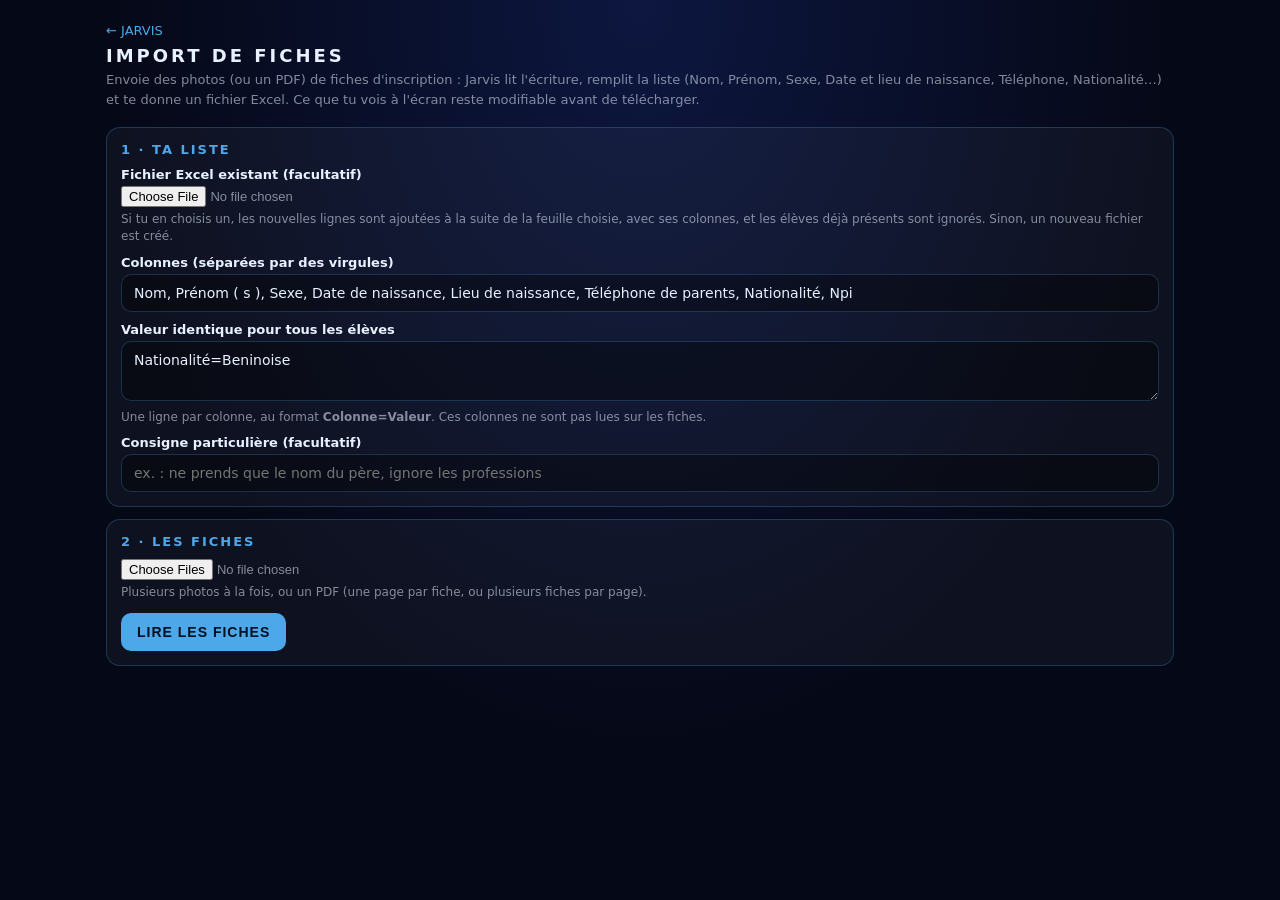
<file: mobile/fiches.html>
<!DOCTYPE html>
<html lang="fr">
<head>
<meta charset="UTF-8" />
<meta name="viewport" content="width=device-width, initial-scale=1.0" />
<meta name="theme-color" content="#050816" />
<title>J.A.R.V.I.S — Import de fiches</title>
<style>
  :root { --bg:#050816; --card:rgba(255,255,255,.04); --line:rgba(76,168,232,.25); --cy:#4ca8e8; --txt:#e8f1ff; --dim:rgba(232,241,255,.55); --ok:#3ddc97; --ko:#ff6b6b; --warn:#ffd166; }
  * { box-sizing:border-box; }
  body { margin:0; background:radial-gradient(ellipse at top,#0d1740,var(--bg) 60%); color:var(--txt); font-family:system-ui,-apple-system,Segoe UI,sans-serif; min-height:100vh; }
  main { max-width:1100px; margin:0 auto; padding:20px 16px 60px; }
  h1 { font-size:18px; letter-spacing:3px; font-weight:600; margin:6px 0 4px; }
  h2 { font-size:13px; letter-spacing:2px; font-weight:600; margin:0 0 10px; color:var(--cy); text-transform:uppercase; }
  .sub { color:var(--dim); font-size:13px; margin-bottom:18px; line-height:1.5; }
  a.back { color:var(--cy); text-decoration:none; font-size:13px; }
  .card { background:var(--card); border:1px solid var(--line); border-radius:14px; padding:14px; margin-bottom:12px; }
  label { display:block; font-size:13px; font-weight:600; margin:10px 0 4px; }
  .hint { font-size:12px; color:var(--dim); margin-top:4px; line-height:1.4; }
  input[type=text], textarea, select { width:100%; background:rgba(0,0,0,.35); border:1px solid var(--line); color:var(--txt); padding:10px 12px; border-radius:10px; font-size:14px; outline:none; font-family:inherit; }
  textarea { min-height:60px; resize:vertical; }
  input:focus, textarea:focus, select:focus { border-color:var(--cy); }
  input[type=file] { width:100%; font-size:13px; color:var(--dim); }
  button { background:transparent; border:1px solid var(--cy); color:var(--cy); border-radius:10px; padding:11px 16px; font-size:14px; cursor:pointer; }
  button.main { background:var(--cy); color:#021022; border:none; font-weight:700; letter-spacing:1px; }
  button:disabled { opacity:.4; cursor:default; }
  .row { display:flex; gap:10px; flex-wrap:wrap; align-items:center; margin-top:12px; }
  #status { font-size:13px; color:var(--dim); min-height:18px; }
  #status.err { color:var(--ko); }
  #bar { height:4px; background:rgba(255,255,255,.08); border-radius:4px; overflow:hidden; margin-top:8px; display:none; }
  #bar div { height:100%; width:0; background:var(--cy); transition:width .3s; }
  .tablewrap { overflow-x:auto; border:1px solid var(--line); border-radius:10px; }
  table { border-collapse:collapse; width:100%; font-size:13px; }
  th, td { border-bottom:1px solid var(--line); padding:0; text-align:left; }
  th { background:rgba(76,168,232,.12); padding:8px 6px; font-weight:600; white-space:nowrap; }
  td input { background:transparent; border:none; border-radius:0; padding:8px 6px; min-width:110px; font-size:13px; }
  td.doubt input { background:rgba(255,209,102,.22); }
  td.n { padding:0 8px; color:var(--dim); text-align:center; }
  td.x button { border:none; color:var(--ko); padding:6px 10px; font-size:16px; }
  .msg { font-size:12.5px; line-height:1.5; margin-top:8px; }
  .msg.warn { color:var(--warn); } .msg.err { color:var(--ko); }
  #resultat { display:none; }
  .legend { display:inline-block; width:12px; height:12px; background:rgba(255,209,102,.5); border-radius:3px; vertical-align:-2px; margin-right:4px; }
</style>
</head>
<body>
<main>
  <a class="back" href="/">← JARVIS</a>
  <h1>IMPORT DE FICHES</h1>
  <div class="sub">Envoie des photos (ou un PDF) de fiches d'inscription : Jarvis lit l'écriture, remplit la liste (Nom, Prénom, Sexe, Date et lieu de naissance, Téléphone, Nationalité…) et te donne un fichier Excel. Ce que tu vois à l'écran reste modifiable avant de télécharger.</div>

  <div class="card">
    <h2>1 · Ta liste</h2>
    <label for="xlsx">Fichier Excel existant (facultatif)</label>
    <input type="file" id="xlsx" accept=".xlsx,.xlsm" />
    <div class="hint">Si tu en choisis un, les nouvelles lignes sont ajoutées à la suite de la feuille choisie, avec ses colonnes, et les élèves déjà présents sont ignorés. Sinon, un nouveau fichier est créé.</div>
    <div id="feuilleBloc" style="display:none">
      <label for="feuille">Feuille (classe)</label>
      <select id="feuille"></select>
    </div>
    <div id="colBloc">
      <label for="colonnes">Colonnes (séparées par des virgules)</label>
      <input type="text" id="colonnes" value="Nom, Prénom ( s ), Sexe, Date de naissance, Lieu de naissance, Téléphone de parents, Nationalité, Npi" />
    </div>
    <label for="fixes">Valeur identique pour tous les élèves</label>
    <textarea id="fixes" rows="2">Nationalité=Beninoise</textarea>
    <div class="hint">Une ligne par colonne, au format <b>Colonne=Valeur</b>. Ces colonnes ne sont pas lues sur les fiches.</div>
    <label for="consignes">Consigne particulière (facultatif)</label>
    <input type="text" id="consignes" placeholder="ex. : ne prends que le nom du père, ignore les professions" />
  </div>

  <div class="card">
    <h2>2 · Les fiches</h2>
    <input type="file" id="fichiers" accept="image/*,.pdf,.heic" multiple />
    <div class="hint">Plusieurs photos à la fois, ou un PDF (une page par fiche, ou plusieurs fiches par page).</div>
    <div class="row">
      <button class="main" id="lire">LIRE LES FICHES</button>
      <span id="status"></span>
    </div>
    <div id="bar"><div></div></div>
  </div>

  <div class="card" id="resultat">
    <h2>3 · Résultat</h2>
    <div class="hint"><span class="legend"></span>Case jaune = valeur à vérifier (survole-la pour voir pourquoi). Tu peux corriger directement dans le tableau.</div>
    <div class="tablewrap" style="margin-top:10px"><table id="tbl"></table></div>
    <div id="msgs"></div>
    <div class="row">
      <button class="main" id="telecharger">TÉLÉCHARGER L'EXCEL</button>
      <button id="vider">Tout effacer</button>
    </div>
  </div>
</main>

<script>
const $ = (id) => document.getElementById(id);
let colonnes = [], lignes = [], xlsxB64 = null, xlsxNom = "liste_eleves.xlsx", feuilleActive = null;

const statut = (t, err) => { $("status").textContent = t; $("status").className = err ? "err" : ""; };
const norm = (s) => (s || "").normalize("NFD").replace(/[\u0300-\u036f]/g, "").toLowerCase().replace(/[^a-z0-9]+/g, " ").trim();
const lireB64 = (f) => new Promise((ok, ko) => { const r = new FileReader(); r.onload = () => ok(r.result.split(",")[1]); r.onerror = ko; r.readAsDataURL(f); });

async function api(route, corps) {
  const r = await fetch("/api/fiches/" + route, { method: "POST", headers: { "Content-Type": "application/json" }, body: JSON.stringify(corps) });
  let j; try { j = await r.json(); } catch { throw new Error("Réponse illisible de Jarvis (est-il bien lancé ?)"); }
  if (!r.ok || j.ok === false) throw new Error(j.message || ("Erreur " + r.status));
  return j;
}

// Réduit les grosses photos (téléphone) pour un envoi rapide ; la lecture reste très bonne à 2200 px.
async function preparer(f) {
  const nom = f.name || "photo.jpg";
  if (!f.type.startsWith("image/") || /heic|heif/i.test(f.type + nom)) return { nom, data: await lireB64(f) };
  try {
    const bmp = await createImageBitmap(f);
    const k = Math.min(1, 2200 / Math.max(bmp.width, bmp.height));
    const c = document.createElement("canvas"); c.width = Math.round(bmp.width * k); c.height = Math.round(bmp.height * k);
    c.getContext("2d").drawImage(bmp, 0, 0, c.width, c.height);
    const blob = await new Promise((ok) => c.toBlob(ok, "image/jpeg", 0.88));
    return { nom: nom.replace(/\.\w+$/, "") + ".jpg", data: await lireB64(blob) };
  } catch { return { nom, data: await lireB64(f) }; }
}

$("xlsx").onchange = async (e) => {
  const f = e.target.files[0];
  xlsxB64 = null; $("feuilleBloc").style.display = "none"; $("colBloc").style.display = "";
  if (!f) return;
  try {
    xlsxB64 = await lireB64(f); xlsxNom = f.name;
    const j = await api("analyse", { xlsx: xlsxB64 });
    const noms = Object.keys(j.feuilles);
    if (!noms.length) throw new Error("Aucune feuille avec des colonnes trouvée.");
    $("feuille").innerHTML = "";
    noms.forEach((n) => { const o = document.createElement("option"); o.value = n; o.textContent = `${n} (${j.feuilles[n].lignes} élèves)`; $("feuille").appendChild(o); });
    $("feuilleBloc").style.display = ""; $("colBloc").style.display = "none";
    statut("Liste chargée : choisis la feuille (la classe).");
  } catch (err) { xlsxB64 = null; e.target.value = ""; statut(err.message, true); }
};

function fixesDepuisTexte() {
  const o = {};
  $("fixes").value.split("\n").forEach((l) => { const i = l.indexOf("="); if (i > 0 && l.slice(i + 1).trim()) o[l.slice(0, i).trim()] = l.slice(i + 1).trim(); });
  return o;
}

function cle(l) {
  const g = (re) => { const c = colonnes.find((x) => re.test(norm(x))); return c ? norm(l.valeurs[c]) : ""; };
  return [g(/^nom$/), g(/^prenom/), g(/date/)].join("|");
}

$("lire").onclick = async () => {
  const fs = [...$("fichiers").files];
  if (!fs.length) return statut("Choisis d'abord des photos ou un PDF.", true);
  $("lire").disabled = true; $("bar").style.display = "block";
  const msgs = { doublons: [], erreurs: [] };
  const brut = xlsxB64 ? $("feuille").value : null; feuilleActive = brut;
  const cols = xlsxB64 ? null : $("colonnes").value.split(",").map((s) => s.trim()).filter(Boolean);
  lignes = []; colonnes = cols || [];
  try {
    const TAILLE = 4;  // fichiers par envoi
    for (let i = 0; i < fs.length; i += TAILLE) {
      const lot = fs.slice(i, i + TAILLE);
      statut(`Lecture des fiches ${i + 1} à ${Math.min(i + TAILLE, fs.length)} sur ${fs.length}…`);
      $("bar").firstElementChild.style.width = Math.round((i / fs.length) * 100) + "%";
      const fichiers = []; for (const f of lot) fichiers.push(await preparer(f));
      const j = await api("extraire", { fichiers, colonnes: cols, xlsx: xlsxB64, feuille: brut, fixes: fixesDepuisTexte(), consignes: $("consignes").value });
      colonnes = j.colonnes;
      for (const l of j.lignes) { if (lignes.some((x) => cle(x) === cle(l) && cle(l) !== "||")) msgs.doublons.push(l); else lignes.push(l); }
      msgs.doublons.push(...j.doublons); msgs.erreurs.push(...j.erreurs);
    }
    $("bar").firstElementChild.style.width = "100%";
    statut(`${lignes.length} fiche(s) lue(s).`);
    afficher(msgs);
  } catch (err) { statut(err.message, true); }
  $("lire").disabled = false;
};

function afficher(msgs) {
  const t = $("tbl"); t.innerHTML = "";
  const hr = t.insertRow(); hr.appendChild(Object.assign(document.createElement("th"), { textContent: "#" }));
  colonnes.forEach((c) => hr.appendChild(Object.assign(document.createElement("th"), { textContent: c })));
  hr.appendChild(document.createElement("th"));
  lignes.forEach((l, idx) => {
    const tr = t.insertRow();
    const n = tr.insertCell(); n.className = "n"; n.textContent = idx + 1;
    colonnes.forEach((c) => {
      const td = tr.insertCell(); const inp = document.createElement("input"); inp.type = "text"; inp.value = l.valeurs[c] || "";
      if (l.doutes && l.doutes[c]) { td.className = "doubt"; inp.title = "À vérifier : " + l.doutes[c]; }
      inp.oninput = () => { l.valeurs[c] = inp.value; if (l.doutes) delete l.doutes[c]; td.classList.remove("doubt"); };
      td.appendChild(inp);
    });
    const x = tr.insertCell(); x.className = "x"; const b = document.createElement("button"); b.textContent = "✕"; b.title = "Retirer cette ligne";
    b.onclick = () => { lignes.splice(idx, 1); afficher({ doublons: [], erreurs: [] }); }; x.appendChild(b);
  });
  const m = $("msgs"); m.innerHTML = "";
  const ajoute = (cls, txt) => { const d = document.createElement("div"); d.className = "msg " + cls; d.textContent = txt; m.appendChild(d); };
  if (msgs.doublons.length) ajoute("warn", `${msgs.doublons.length} fiche(s) ignorée(s) car déjà dans la liste : ` + msgs.doublons.map((l) => `${l.valeurs[colonnes[0]]} ${l.valeurs[colonnes[1]] || ""}`.trim()).join(", "));
  msgs.erreurs.forEach((e) => ajoute("err", e));
  $("resultat").style.display = "block";
}

$("telecharger").onclick = async () => {
  if (!lignes.length) return statut("Rien à exporter.", true);
  $("telecharger").disabled = true;
  try {
    const j = await api("exporter", { lignes, colonnes, xlsx: xlsxB64, feuille: feuilleActive });
    const bin = atob(j.xlsx), u8 = new Uint8Array(bin.length); for (let i = 0; i < bin.length; i++) u8[i] = bin.charCodeAt(i);
    const a = document.createElement("a");
    a.href = URL.createObjectURL(new Blob([u8], { type: "application/vnd.openxmlformats-officedocument.spreadsheetml.sheet" }));
    a.download = xlsxB64 ? xlsxNom : "liste_eleves.xlsx"; a.click(); setTimeout(() => URL.revokeObjectURL(a.href), 4000);
    statut("Fichier téléchargé.");
  } catch (err) { statut(err.message, true); }
  $("telecharger").disabled = false;
};

$("vider").onclick = () => { lignes = []; $("resultat").style.display = "none"; $("tbl").innerHTML = ""; statut(""); $("bar").style.display = "none"; };
</script>
</body>
</html>
</file>
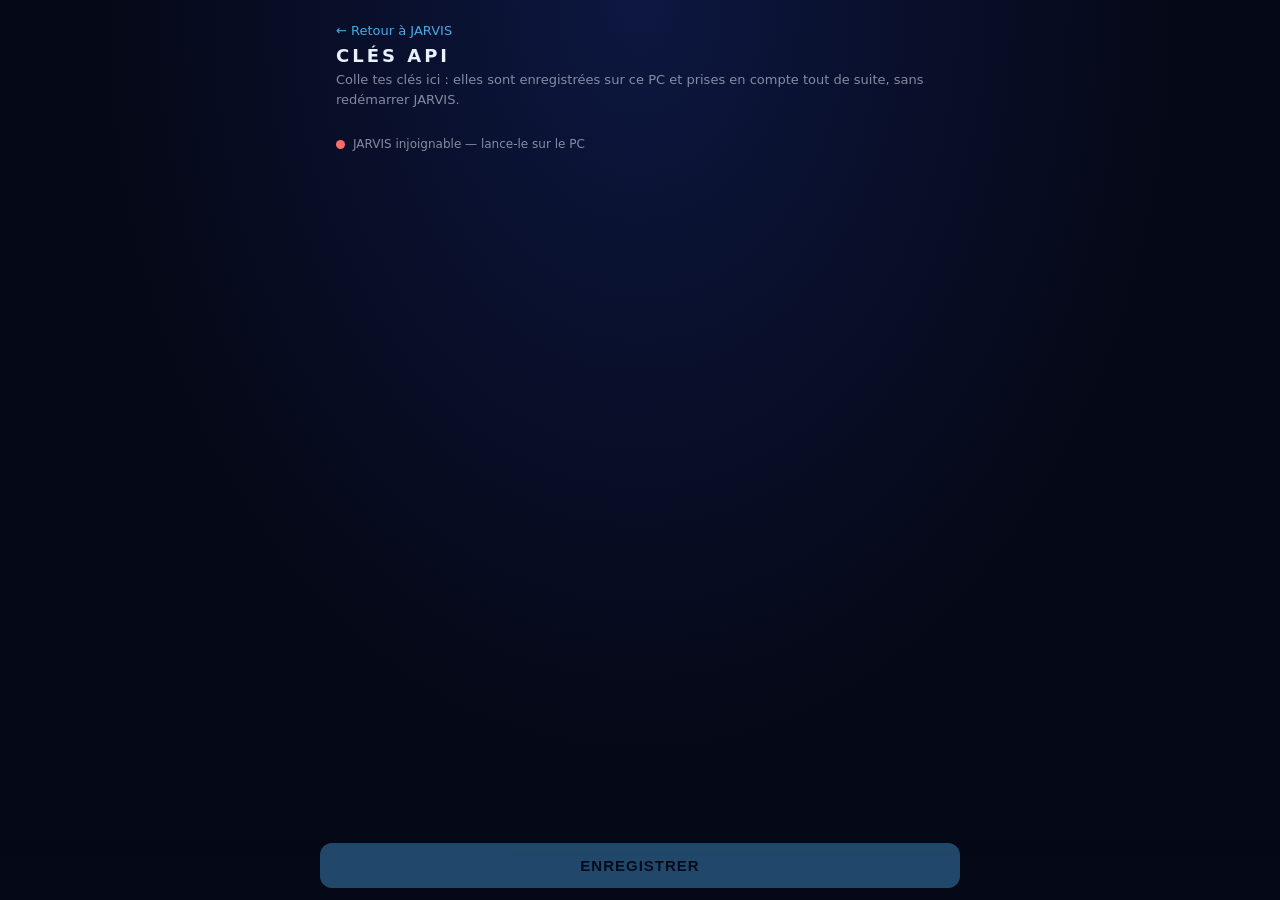
<file: mobile/settings.html>
<!DOCTYPE html>
<html lang="fr">
<head>
<meta charset="UTF-8" />
<meta name="viewport" content="width=device-width, initial-scale=1.0" />
<meta name="theme-color" content="#050816" />
<title>J.A.R.V.I.S — Clés API</title>
<style>
  :root { --bg:#050816; --card:rgba(255,255,255,.04); --line:rgba(76,168,232,.25); --cy:#4ca8e8; --txt:#e8f1ff; --dim:rgba(232,241,255,.55); --ok:#3ddc97; --ko:#ff6b6b; }
  * { box-sizing:border-box; }
  body { margin:0; background:radial-gradient(ellipse at top,#0d1740,var(--bg) 60%); color:var(--txt); font-family:system-ui,-apple-system,Segoe UI,sans-serif; min-height:100vh; }
  main { max-width:640px; margin:0 auto; padding:20px 16px 90px; }
  h1 { font-size:18px; letter-spacing:3px; font-weight:600; margin:6px 0 4px; }
  .sub { color:var(--dim); font-size:13px; margin-bottom:18px; line-height:1.5; }
  a.back { color:var(--cy); text-decoration:none; font-size:13px; }
  #status { display:inline-flex; gap:8px; align-items:center; font-size:12px; color:var(--dim); margin:10px 0 14px; }
  #dot { width:9px; height:9px; border-radius:50%; background:var(--ko); }
  #dot.on { background:var(--ok); box-shadow:0 0 8px var(--ok); }
  .brains { display:flex; flex-wrap:wrap; gap:6px; margin-bottom:16px; }
  .chip { font-size:11px; padding:4px 10px; border-radius:999px; border:1px solid var(--line); color:var(--dim); }
  .chip.on { color:var(--ok); border-color:var(--ok); }
  .card { background:var(--card); border:1px solid var(--line); border-radius:14px; padding:14px; margin-bottom:12px; }
  .row { display:flex; justify-content:space-between; align-items:center; gap:8px; margin-bottom:8px; }
  label { font-size:14px; font-weight:600; }
  .badge { font-size:11px; color:var(--ok); }
  .badge.no { color:var(--dim); }
  .inp { display:flex; gap:6px; }
  input { flex:1; min-width:0; background:rgba(0,0,0,.35); border:1px solid var(--line); color:var(--txt); padding:11px 12px; border-radius:10px; font-size:14px; font-family:ui-monospace,Consolas,monospace; outline:none; }
  input:focus { border-color:var(--cy); }
  button { background:transparent; border:1px solid var(--line); color:var(--cy); border-radius:10px; padding:0 12px; font-size:12px; cursor:pointer; }
  button.del { color:var(--ko); }
  .get { display:inline-block; margin-top:8px; font-size:12px; color:var(--cy); text-decoration:none; opacity:.85; }
  #bar { position:fixed; left:0; right:0; bottom:0; padding:12px 16px; background:linear-gradient(transparent,var(--bg) 40%); }
  #save { display:block; width:100%; max-width:640px; margin:0 auto; padding:14px; border:none; border-radius:12px; background:var(--cy); color:#021022; font-size:15px; font-weight:700; letter-spacing:1px; }
  #save:disabled { opacity:.4; }
  #toast { position:fixed; top:14px; left:50%; transform:translateX(-50%); padding:10px 16px; border-radius:10px; background:#10224d; border:1px solid var(--cy); font-size:13px; opacity:0; transition:opacity .25s; pointer-events:none; z-index:9; }
  #toast.show { opacity:1; }
  #blocked { display:none; padding:16px; border:1px solid var(--ko); border-radius:12px; color:var(--ko); font-size:14px; line-height:1.5; }
  .path { font-size:11px; color:var(--dim); margin-top:14px; word-break:break-all; }
</style>
</head>
<body>
<main>
  <a class="back" href="./">← Retour à JARVIS</a>
  <h1>CLÉS API</h1>
  <div class="sub">Colle tes clés ici : elles sont enregistrées sur ce PC et prises en compte tout de suite, sans redémarrer JARVIS.</div>
  <div id="status"><span id="dot"></span><span id="statusTxt">connexion…</span></div>
  <div class="brains" id="brains"></div>
  <div id="blocked">Ce menu n'est disponible que depuis le PC où JARVIS tourne. Ouvre <b>http://localhost:8080/settings.html</b> sur ce PC (pas via l'adresse IP, ni depuis le téléphone).</div>
  <div id="opts"></div>
  <div id="list"></div>
  <div class="path" id="path"></div>
</main>
<div id="bar"><button id="save" disabled>ENREGISTRER</button></div>
<div id="toast"></div>
<script>
const LIENS = {
  GEMINI_API_KEY:"https://aistudio.google.com/apikey",
  GROQ_API_KEY:"https://console.groq.com/keys",
  XAI_API_KEY:"https://console.x.ai",
  ANTHROPIC_API_KEY:"https://console.anthropic.com/settings/keys",
  SERPAPI_API_KEY:"https://serpapi.com/manage-api-key",
  YOUTUBE_API_KEY:"https://console.cloud.google.com/apis/credentials"
};
const $ = (id) => document.getElementById(id);
let ws, retry, keys = [], efface = new Set();

function toast(t){ const e=$("toast"); e.textContent=t; e.classList.add("show"); clearTimeout(e._t); e._t=setTimeout(()=>e.classList.remove("show"),2600); }

function connect(){
  ws = new WebSocket(`ws://${location.hostname || "localhost"}:8765`);
  ws.onopen = () => { $("dot").classList.add("on"); $("statusTxt").textContent="connecté à JARVIS"; ws.send(JSON.stringify({type:"get_keys"})); };
  ws.onclose = () => { $("dot").classList.remove("on"); $("statusTxt").textContent="JARVIS injoignable — lance-le sur le PC"; clearTimeout(retry); retry=setTimeout(connect,3000); };
  ws.onmessage = (ev) => {
    let d; try { d = JSON.parse(ev.data); } catch { return; }
    if (d.action === "keys_state") {
      if (d.error === "local_only") { $("blocked").style.display="block"; $("list").innerHTML=""; $("save").disabled=true; return; }
      keys = d.keys; render(); brains(d.active); renderOpts(d.options); $("path").textContent = d.path ? "Fichier : " + d.path : "";
    } else if (d.action === "options_saved") {
      if (d.ok) { renderOpts(d.options); toast("Option enregistrée ✓"); } else toast("Erreur : " + (d.message || "échec"));
    } else if (d.action === "keys_saved") {
      if (d.ok) { keys = d.keys; efface.clear(); render(); brains(d.active); renderOpts(d.options); toast("Clés enregistrées ✓"); }
      else toast("Erreur : " + (d.message || "échec"));
      $("save").disabled = false;
    }
  };
}

function renderOpts(o){
  if(!o) return;
  const on = !!o.clap_reveil;
  $("opts").innerHTML = `<div class="card"><div class="row"><label for="o_clap">Réveil par double applaudissement</label>
    <input id="o_clap" type="checkbox" ${on?"checked":""} style="flex:none;width:22px;height:22px;accent-color:var(--cy)"></div>
    <div class="sub" style="margin:0">Tape deux fois dans tes mains pour réveiller JARVIS, sans dire « Jarvis ».</div></div>`;
  $("o_clap").onchange = (e) => ws.send(JSON.stringify({type:"save_options", options:{clap_reveil:e.target.checked}}));
}

function brains(a){
  if(!a) return;
  const noms = {gemini:"Gemini", groq:"Groq", grok:"Grok", claude:"Claude"};
  $("brains").innerHTML = Object.keys(noms).map(k => `<span class="chip ${a[k]?"on":""}">${a[k]?"●":"○"} ${noms[k]}</span>`).join("");
}

function render(){
  $("list").innerHTML = "";
  keys.forEach(k => {
    const c = document.createElement("div"); c.className="card";
    const etat = efface.has(k.name) ? "sera effacée" : (k.set ? (k.secret ? "enregistrée · " + k.masked : "renseigné") : "non renseignée");
    c.innerHTML = `<div class="row"><label for="f_${k.name}">${k.label}</label><span class="badge ${k.set&&!efface.has(k.name)?"":"no"}">${etat}</span></div>
      <div class="inp"><input id="f_${k.name}" type="${k.secret?"password":"text"}" autocomplete="off" autocapitalize="off" spellcheck="false"
        placeholder="${k.secret ? (k.set ? "Coller une nouvelle clé pour la remplacer" : "Coller la clé ici") : "Valeur"}" value="${k.secret ? "" : (k.value||"").replace(/"/g,"&quot;")}" data-orig="${k.secret ? "" : (k.value||"").replace(/"/g,"&quot;")}">
        ${k.secret ? `<button type="button" data-show>Voir</button>` : ""}
        ${k.set ? `<button type="button" class="del" data-del>Effacer</button>` : ""}</div>
      ${LIENS[k.name] ? `<a class="get" href="${LIENS[k.name]}" target="_blank" rel="noopener">Obtenir une clé ↗</a>` : ""}`;
    const inp = c.querySelector("input");
    inp.addEventListener("input", maj);
    const sh = c.querySelector("[data-show]"); if (sh) sh.onclick = () => { inp.type = inp.type==="password" ? "text":"password"; sh.textContent = inp.type==="password" ? "Voir":"Masquer"; };
    const dl = c.querySelector("[data-del]"); if (dl) dl.onclick = () => { if (efface.has(k.name)) efface.delete(k.name); else efface.add(k.name); render(); maj(); };
    $("list").appendChild(c);
  });
  maj();
}

function changements(){
  const out = {};
  keys.forEach(k => {
    const inp = $("f_"+k.name); if (!inp) return;
    const v = inp.value.trim();
    if (efface.has(k.name)) out[k.name] = "";
    else if (k.secret ? v !== "" : v !== (k.value||"")) out[k.name] = v;
  });
  return out;
}
function maj(){ $("save").disabled = Object.keys(changements()).length === 0; }

$("save").onclick = () => {
  const ch = changements();
  if (!Object.keys(ch).length || !ws || ws.readyState !== 1) return;
  $("save").disabled = true;
  ws.send(JSON.stringify({type:"save_keys", keys: ch}));
};
connect();
</script>
</body>
</html>
</file>
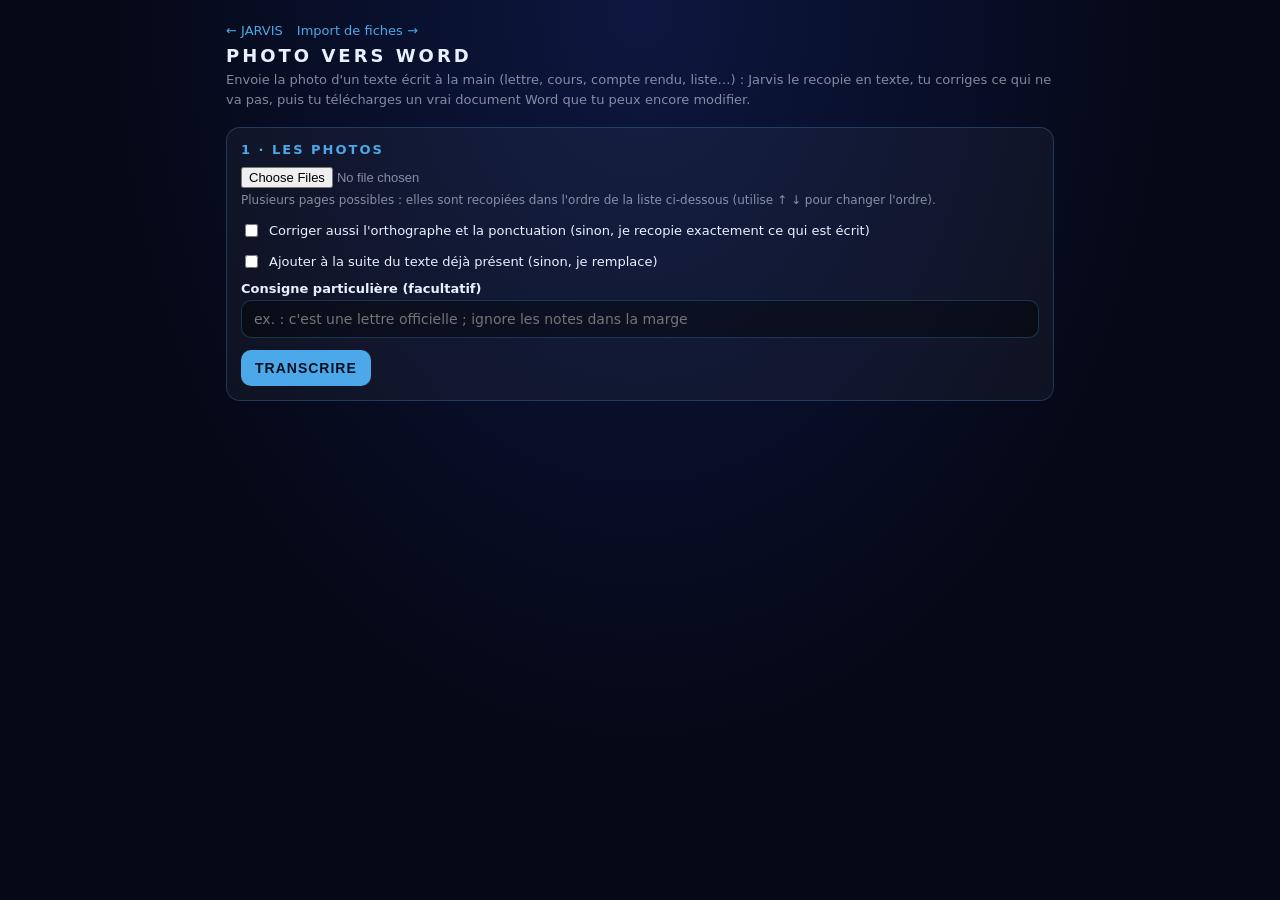
<file: mobile/word.html>
<!DOCTYPE html>
<html lang="fr">
<head>
<meta charset="UTF-8" />
<meta name="viewport" content="width=device-width, initial-scale=1.0" />
<meta name="theme-color" content="#050816" />
<title>J.A.R.V.I.S — Photo vers Word</title>
<style>
  :root { --bg:#050816; --card:rgba(255,255,255,.04); --line:rgba(76,168,232,.25); --cy:#4ca8e8; --txt:#e8f1ff; --dim:rgba(232,241,255,.55); --ok:#3ddc97; --ko:#ff6b6b; --warn:#ffd166; }
  * { box-sizing:border-box; }
  body { margin:0; background:radial-gradient(ellipse at top,#0d1740,var(--bg) 60%); color:var(--txt); font-family:system-ui,-apple-system,Segoe UI,sans-serif; min-height:100vh; }
  main { max-width:860px; margin:0 auto; padding:20px 16px 60px; }
  h1 { font-size:18px; letter-spacing:3px; font-weight:600; margin:6px 0 4px; }
  h2 { font-size:13px; letter-spacing:2px; font-weight:600; margin:0 0 10px; color:var(--cy); text-transform:uppercase; }
  .sub { color:var(--dim); font-size:13px; margin-bottom:18px; line-height:1.5; }
  a.back { color:var(--cy); text-decoration:none; font-size:13px; margin-right:14px; }
  .card { background:var(--card); border:1px solid var(--line); border-radius:14px; padding:14px; margin-bottom:12px; }
  label { display:block; font-size:13px; font-weight:600; margin:10px 0 4px; }
  label.chk { display:flex; gap:8px; align-items:center; font-weight:400; margin:12px 0 0; }
  .hint { font-size:12px; color:var(--dim); margin-top:4px; line-height:1.4; }
  input[type=text], textarea { width:100%; background:rgba(0,0,0,.35); border:1px solid var(--line); color:var(--txt); padding:10px 12px; border-radius:10px; font-size:14px; outline:none; font-family:inherit; }
  textarea#texte { min-height:340px; resize:vertical; font-size:15px; line-height:1.55; }
  input:focus, textarea:focus { border-color:var(--cy); }
  input[type=file] { width:100%; font-size:13px; color:var(--dim); }
  button { background:transparent; border:1px solid var(--cy); color:var(--cy); border-radius:10px; padding:10px 14px; font-size:14px; cursor:pointer; }
  button.main { background:var(--cy); color:#021022; border:none; font-weight:700; letter-spacing:1px; }
  button.petit { padding:5px 10px; font-size:12px; }
  button:disabled { opacity:.4; cursor:default; }
  .row { display:flex; gap:10px; flex-wrap:wrap; align-items:center; margin-top:12px; }
  #status { font-size:13px; color:var(--dim); min-height:18px; }
  #status.err { color:var(--ko); }
  #bar { height:4px; background:rgba(255,255,255,.08); border-radius:4px; overflow:hidden; margin-top:8px; display:none; }
  #bar div { height:100%; width:0; background:var(--cy); transition:width .3s; }
  #liste { list-style:none; padding:0; margin:10px 0 0; }
  #liste li { display:flex; align-items:center; gap:8px; padding:6px 8px; border:1px solid var(--line); border-radius:10px; margin-bottom:6px; font-size:13px; }
  #liste li span { flex:1; overflow:hidden; text-overflow:ellipsis; white-space:nowrap; }
  #liste img { width:38px; height:38px; object-fit:cover; border-radius:6px; }
  .msg { font-size:12.5px; line-height:1.5; margin-top:8px; }
  .msg.warn { color:var(--warn); } .msg.err { color:var(--ko); }
  #resultat { display:none; }
  .barre { display:flex; gap:6px; flex-wrap:wrap; margin-bottom:8px; }
</style>
</head>
<body>
<main>
  <a class="back" href="/">← JARVIS</a><a class="back" href="/fiches.html">Import de fiches →</a>
  <h1>PHOTO VERS WORD</h1>
  <div class="sub">Envoie la photo d'un texte écrit à la main (lettre, cours, compte rendu, liste…) : Jarvis le recopie en texte, tu corriges ce qui ne va pas, puis tu télécharges un vrai document Word que tu peux encore modifier.</div>

  <div class="card">
    <h2>1 · Les photos</h2>
    <input type="file" id="fichiers" accept="image/*,.pdf,.heic" multiple />
    <div class="hint">Plusieurs pages possibles : elles sont recopiées dans l'ordre de la liste ci-dessous (utilise ↑ ↓ pour changer l'ordre).</div>
    <ul id="liste"></ul>
    <label class="chk"><input type="checkbox" id="corriger" /> Corriger aussi l'orthographe et la ponctuation (sinon, je recopie exactement ce qui est écrit)</label>
    <label class="chk"><input type="checkbox" id="suite" /> Ajouter à la suite du texte déjà présent (sinon, je remplace)</label>
    <label for="consignes">Consigne particulière (facultatif)</label>
    <input type="text" id="consignes" placeholder="ex. : c'est une lettre officielle ; ignore les notes dans la marge" />
    <div class="row">
      <button class="main" id="lire">TRANSCRIRE</button>
      <span id="status"></span>
    </div>
    <div id="bar"><div></div></div>
  </div>

  <div class="card" id="resultat">
    <h2>2 · Le texte — à corriger si besoin</h2>
    <div class="barre">
      <button class="petit" data-pre="# ">Titre</button>
      <button class="petit" data-pre="## ">Sous-titre</button>
      <button class="petit" data-pre="- ">Puce</button>
      <button class="petit" data-pre="1. ">Numéroté</button>
      <button class="petit" data-pre="">Enlever la mise en forme</button>
    </div>
    <textarea id="texte" spellcheck="true" lang="fr"></textarea>
    <div class="hint">Mise en forme : <b># Titre</b>, <b>## Sous-titre</b>, <b>- puce</b>, <b>1. numéroté</b>. Une ligne vide = nouveau paragraphe. Les boutons ci-dessus s'appliquent à la ligne où se trouve le curseur. <b>[illisible]</b> marque ce que Jarvis n'a pas pu lire.</div>
    <div id="msgs"></div>
    <label for="titre">Nom du fichier</label>
    <input type="text" id="titre" value="document" />
    <div class="row">
      <button class="main" id="telecharger">TÉLÉCHARGER LE WORD</button>
      <button id="copier">Copier le texte</button>
      <button id="vider">Tout effacer</button>
    </div>
  </div>
</main>

<script>
const $ = (id) => document.getElementById(id);
let fichiers = [];  // [{file, url}]

const statut = (t, err) => { $("status").textContent = t; $("status").className = err ? "err" : ""; };
const lireB64 = (f) => new Promise((ok, ko) => { const r = new FileReader(); r.onload = () => ok(r.result.split(",")[1]); r.onerror = ko; r.readAsDataURL(f); });

async function api(route, corps) {
  const r = await fetch("/api/word/" + route, { method: "POST", headers: { "Content-Type": "application/json" }, body: JSON.stringify(corps) });
  let j; try { j = await r.json(); } catch { throw new Error("Réponse illisible de Jarvis (est-il bien lancé ?)"); }
  if (!r.ok || j.ok === false) throw new Error(j.message || ("Erreur " + r.status));
  return j;
}

// Réduit les grosses photos (téléphone) : la lecture reste très bonne à 2400 px.
async function preparer(f) {
  const nom = f.name || "photo.jpg";
  if (!f.type.startsWith("image/") || /heic|heif/i.test(f.type + nom)) return { nom, data: await lireB64(f) };
  try {
    const bmp = await createImageBitmap(f);
    const k = Math.min(1, 2400 / Math.max(bmp.width, bmp.height));
    const c = document.createElement("canvas"); c.width = Math.round(bmp.width * k); c.height = Math.round(bmp.height * k);
    c.getContext("2d").drawImage(bmp, 0, 0, c.width, c.height);
    const blob = await new Promise((ok) => c.toBlob(ok, "image/jpeg", 0.9));
    return { nom: nom.replace(/\.\w+$/, "") + ".jpg", data: await lireB64(blob) };
  } catch { return { nom, data: await lireB64(f) }; }
}

function dessinerListe() {
  const ul = $("liste"); ul.innerHTML = "";
  fichiers.forEach((x, i) => {
    const li = document.createElement("li");
    if (x.file.type.startsWith("image/") && !/heic|heif/i.test(x.file.type + x.file.name)) { const im = document.createElement("img"); im.src = x.url; li.appendChild(im); }
    const sp = document.createElement("span"); sp.textContent = `${i + 1}. ${x.file.name}`; li.appendChild(sp);
    const mk = (txt, fn, off) => { const b = document.createElement("button"); b.className = "petit"; b.textContent = txt; b.disabled = !!off; b.onclick = fn; li.appendChild(b); };
    mk("↑", () => { [fichiers[i - 1], fichiers[i]] = [fichiers[i], fichiers[i - 1]]; dessinerListe(); }, i === 0);
    mk("↓", () => { [fichiers[i + 1], fichiers[i]] = [fichiers[i], fichiers[i + 1]]; dessinerListe(); }, i === fichiers.length - 1);
    mk("✕", () => { URL.revokeObjectURL(x.url); fichiers.splice(i, 1); dessinerListe(); });
    ul.appendChild(li);
  });
}

$("fichiers").onchange = (e) => {
  [...e.target.files].forEach((f) => fichiers.push({ file: f, url: URL.createObjectURL(f) }));
  e.target.value = ""; dessinerListe();
};

$("lire").onclick = async () => {
  if (!fichiers.length) return statut("Choisis d'abord une photo ou un PDF.", true);
  $("lire").disabled = true; $("bar").style.display = "block";
  const textes = [], doutes = [], erreurs = [];
  try {
    for (let i = 0; i < fichiers.length; i++) {
      statut(`Lecture de la page ${i + 1} sur ${fichiers.length}…`);
      $("bar").firstElementChild.style.width = Math.round((i / fichiers.length) * 100) + "%";
      const f = await preparer(fichiers[i].file);
      const j = await api("transcrire", { fichiers: [f], corriger: $("corriger").checked, consignes: $("consignes").value });
      if (j.texte) textes.push(j.texte);
      doutes.push(...j.doutes.map((d) => (fichiers.length > 1 ? `Page ${i + 1} — ` : "") + d)); erreurs.push(...j.erreurs);
    }
    $("bar").firstElementChild.style.width = "100%";
    const nouveau = textes.join("\n\n");
    if (nouveau) {
      const avant = $("texte").value.trim();
      $("texte").value = $("suite").checked && avant ? avant + "\n\n" + nouveau : nouveau;
      statut("Texte prêt : relis-le et corrige si besoin.");
    } else statut("Aucun texte trouvé.", true);
    const m = $("msgs"); m.innerHTML = "";
    const ajoute = (cls, txt) => { const d = document.createElement("div"); d.className = "msg " + cls; d.textContent = txt; m.appendChild(d); };
    if (doutes.length) ajoute("warn", "À vérifier : " + doutes.join(" · "));
    erreurs.forEach((e) => ajoute("err", e));
    if (nouveau || $("texte").value) $("resultat").style.display = "block";
  } catch (err) { statut(err.message, true); }
  $("lire").disabled = false;
};

// Boutons de mise en forme : appliqués à la ligne du curseur
document.querySelectorAll(".barre button").forEach((b) => b.onclick = () => {
  const t = $("texte"), v = t.value, pos = t.selectionStart;
  const debut = v.lastIndexOf("\n", pos - 1) + 1; let fin = v.indexOf("\n", pos); if (fin < 0) fin = v.length;
  const ligne = v.slice(debut, fin).replace(/^\s*(#{1,3}\s+|[-•*]\s+|\d+[.)]\s+)/, "");
  t.value = v.slice(0, debut) + b.dataset.pre + ligne + v.slice(fin);
  t.focus(); t.selectionStart = t.selectionEnd = debut + b.dataset.pre.length + ligne.length;
});

$("telecharger").onclick = async () => {
  if (!$("texte").value.trim()) return statut("Il n'y a pas de texte.", true);
  $("telecharger").disabled = true;
  try {
    const nom = ($("titre").value.trim() || "document").replace(/[\\/:*?"<>|]+/g, "_");
    const j = await api("exporter", { texte: $("texte").value, titre: nom });
    const bin = atob(j.docx), u8 = new Uint8Array(bin.length); for (let i = 0; i < bin.length; i++) u8[i] = bin.charCodeAt(i);
    const a = document.createElement("a");
    a.href = URL.createObjectURL(new Blob([u8], { type: "application/vnd.openxmlformats-officedocument.wordprocessingml.document" }));
    a.download = nom + ".docx"; a.click(); setTimeout(() => URL.revokeObjectURL(a.href), 4000);
    statut("Document Word téléchargé.");
  } catch (err) { statut(err.message, true); }
  $("telecharger").disabled = false;
};

$("copier").onclick = async () => { try { await navigator.clipboard.writeText($("texte").value); statut("Texte copié."); } catch { $("texte").select(); document.execCommand("copy"); statut("Texte copié."); } };
$("vider").onclick = () => { $("texte").value = ""; $("msgs").innerHTML = ""; $("resultat").style.display = "none"; statut(""); $("bar").style.display = "none"; };
</script>
</body>
</html>
</file>
